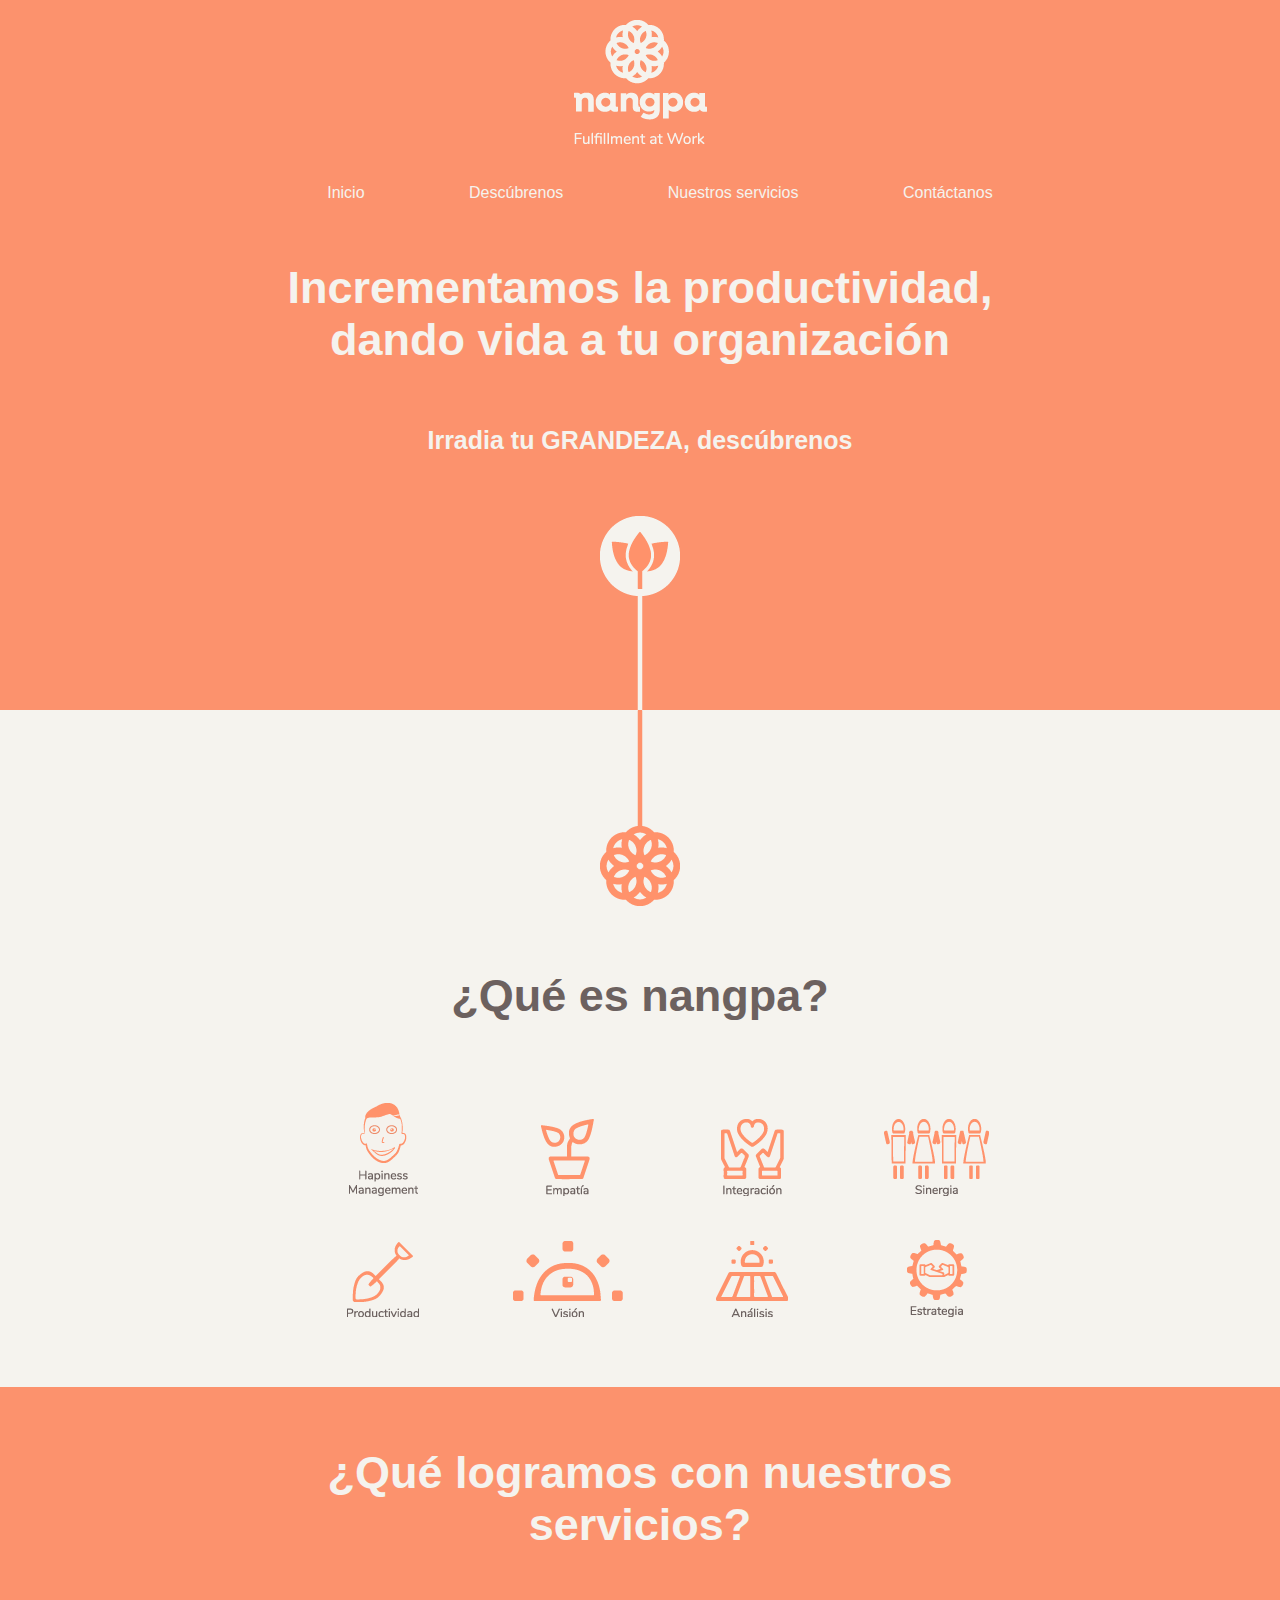
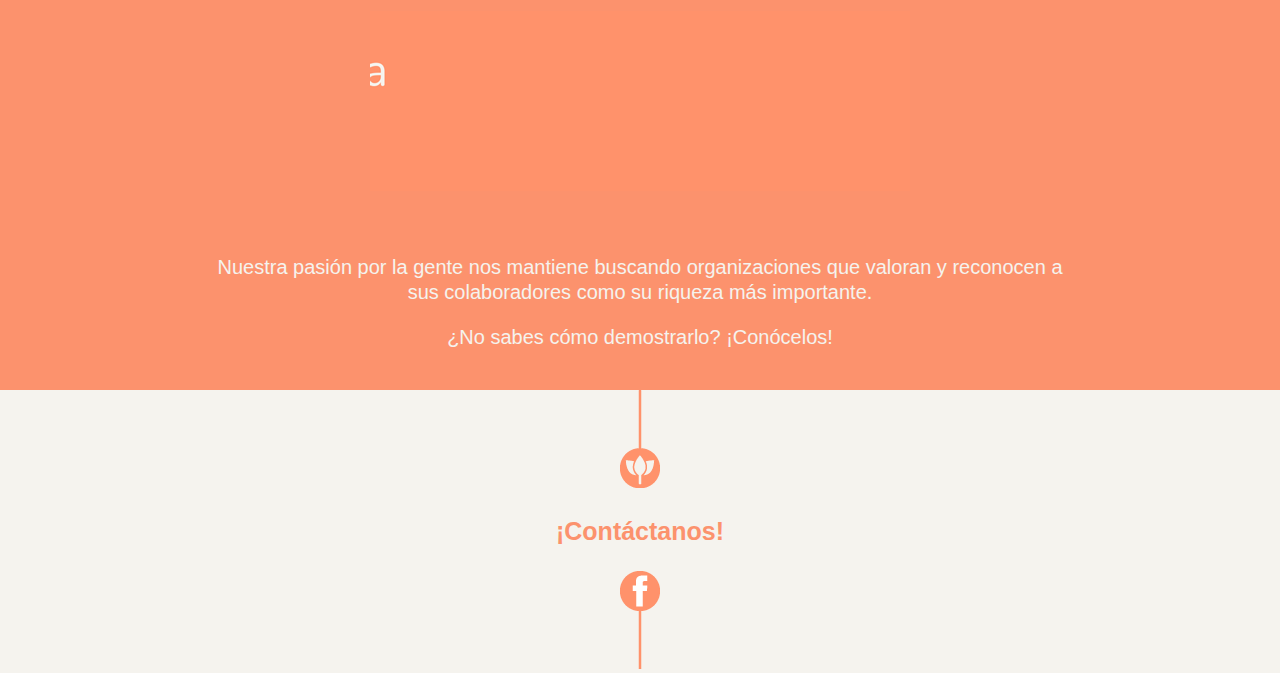
<file: index.html>
<!doctype html>

<html lang="en">

    <head>

        <meta charset="utf-8">
        <title>Nangpa - Inicio</title>
        <link rel="stylesheet" href="css/normalize.css">
        <link rel="stylesheet" href="css/main.css">
        <link href="https://fonts.googleapis.com/css?family=Nunito+Sans" rel="stylesheet" type='text/css'>

    </head>

    <body>

        <header>

          <a href="index.html"><img src="img/logo.png" alt="Nangpa logo" id="logo-icon" title="Nangpa logo"/></a>

              <nav>
                  <ul>
                      <li><a class="menu" href="index.html">Inicio</a></li>
                      <li><a class="menu" href="descubrenos.html">Desc&uacute;brenos</a></li>
                      <li><a class="menu" href="servicios.html">Nuestros servicios</a></li>
                      <li><a class="menu" href="contactanos.html">Cont&aacute;ctanos</a></li>
                  </ul>
              </nav>

        </header>

        <main>

            <section id="principal">
                <h1>Incrementamos la productividad, dando vida a tu organizaci&oacute;n </h1>
                <a href="descubrenos.html"><h3>Irradia tu GRANDEZA, desc&uacute;brenos </h3></a><br><br>
                <img src="img/separador1.png" id="separador1"/>
            </section>

            <section id="introduccion">
                <img src="img/separador2.png" id="separador2"/>
                <a href="descubrenos.html"><h1>&iquest;Qu&eacute; es nangpa? </h1></a>
                  <ul>
                    <div>
                      <div class="forth-width">
                        <img src="img/hapiness.png"/>
                      </div>
                      <div class="forth-width">
                        <img src="img/empatia.png"/>
                      </div>
                      <div class="forth-width">
                        <img src="img/integracion.png"/>
                      </div>
                      <div class="forth-width">
                        <img src="img/sinergia.png"/>
                      </div>
                    </div>
                    <div>
                      <div class="forth-width">
                      <img src="img/productividad.png"/>
                      </div>
                      <div class="forth-width">
                      <img src="img/vision.png"/>
                      </div>
                      <div class="forth-width">
                      <img src="img/analisis.png"/>
                      </div>
                      <div class="forth-width">
                      <img src="img/estrategia.png"/>
                      </div>
                    </div>
                  </ul>
            </section>

            <section id="explicacion">
                <h1>&iquest;Qu&eacute; logramos con nuestros servicios? </h1>
                <div>
                  <a href="servicios.html"><img src="img/animacion.gif" id="animacion"/></a>
                </div>
                <p>Nuestra pasi&oacute;n por la gente nos mantiene buscando organizaciones que valoran y reconocen a sus colaboradores como su riqueza m&aacute;s importante. </p>
                <p>&iquest;No sabes c&oacute;mo demostrarlo? <a href="servicios.html"> &iexcl;Con&oacute;celos! </p></a>
            </section>

            <footer>

                <img src="img/separador3.png"/>
                <a href="contactanos.html"><h3> &iexcl;Cont&aacute;ctanos! </h3></a>
                <a href="https://www.facebook.com/NangpaFulfillmentAtWork/" target="_blank"><img src="img/separador4.png" alt="Nangpa en Facebook"  title="Nangpa en Facebook"/>

            </footer>

        </main>

    </body>

</html>
</file>
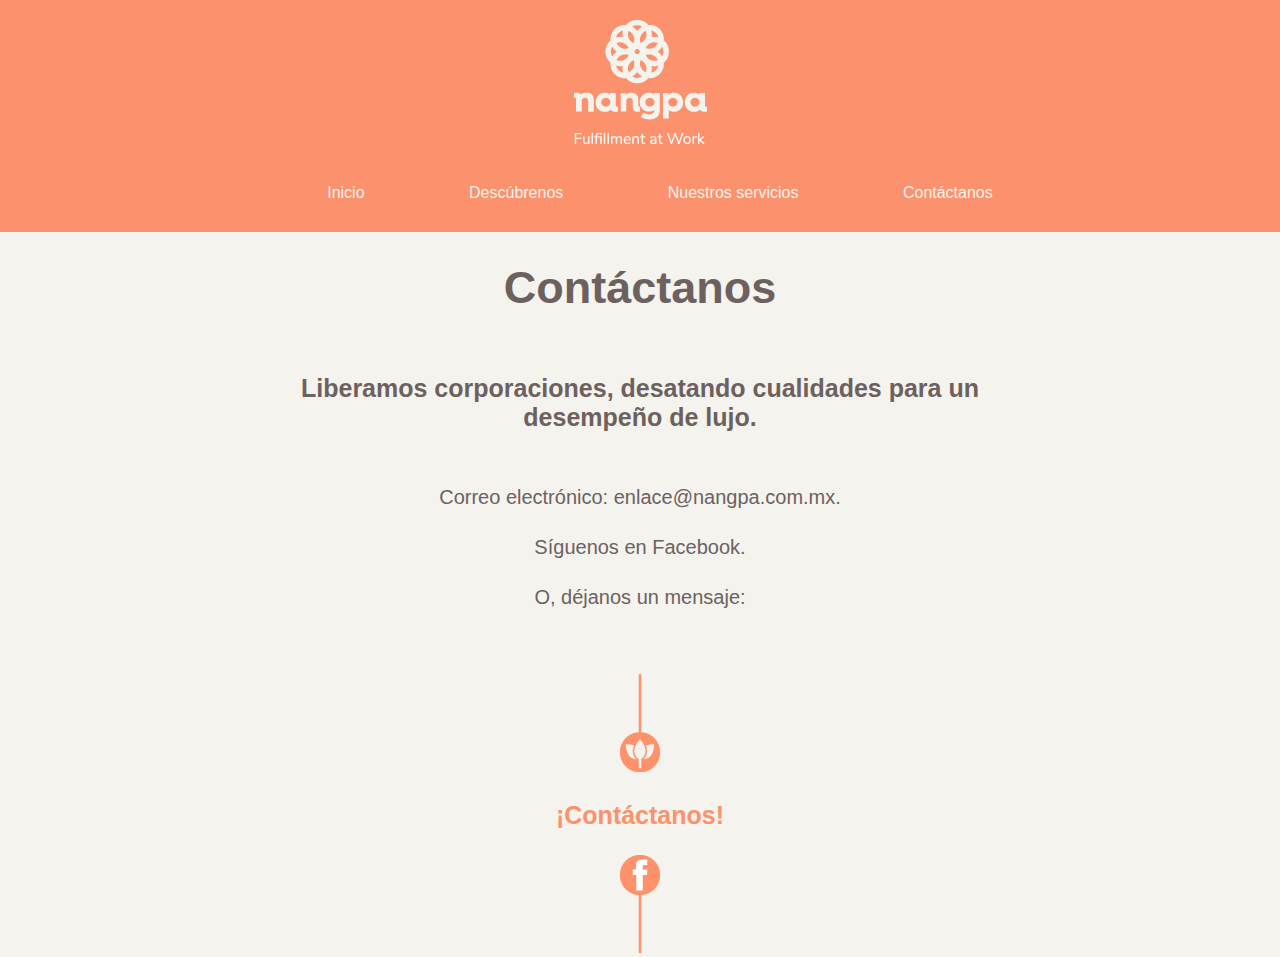
<file: contactanos.html>
<!doctype html>

<html lang="en">

    <head>

        <meta charset="utf-8">
        <title>Nangpa</title>
        <link rel="stylesheet" href="css/normalize.css">
        <link rel="stylesheet" href="css/main.css">
        <link href="https://fonts.googleapis.com/css?family=Nunito+Sans" rel="stylesheet" type='text/css'>

    </head>

      <body>
            <header>

              <a href="index.html"><img src="img/logo.png" alt="Nangpa logo" id="logo-icon" title="Nangpa logo"/></a>

                  <nav>
                      <ul>
                          <li><a class="menu" href="index.html">Inicio</a></li>
                          <li><a class="menu" href="descubrenos.html">Desc&uacute;brenos</a></li>
                          <li><a class="menu" href="servicios.html">Nuestros servicios</a></li>
                          <li><a class="menu" href="contactanos.html">Cont&aacute;ctanos</a></li>
                      </ul>
                  </nav>

            </header>

              <main>

                <section id="contactanos">

                  <h1>Cont&aacute;ctanos </h1>
                  <h3>Liberamos corporaciones, desatando cualidades para un desempe&ntilde;o de lujo.</h3><br>
                  <p>Correo electrónico: <a href="mailto:enlace@nangpa.com.mx"> enlace@nangpa.com.mx.</a><br><br>
                  Síguenos en Facebook.<br><br>
                  O, déjanos un mensaje:</p><br><br><br>

                </section>

                <footer>

                    <img src="img/separador3.png"/>
                    <a href="contactanos.html"><h3> &iexcl;Cont&aacute;ctanos! </h3></a>
                    <a href="https://www.facebook.com/NangpaFulfillmentAtWork/" target="_blank"><img src="img/separador4.png" alt="Nangpa en Facebook"  title="Nangpa en Facebook"/>

                </footer>

              </main>

      </body>

</html>
</file>
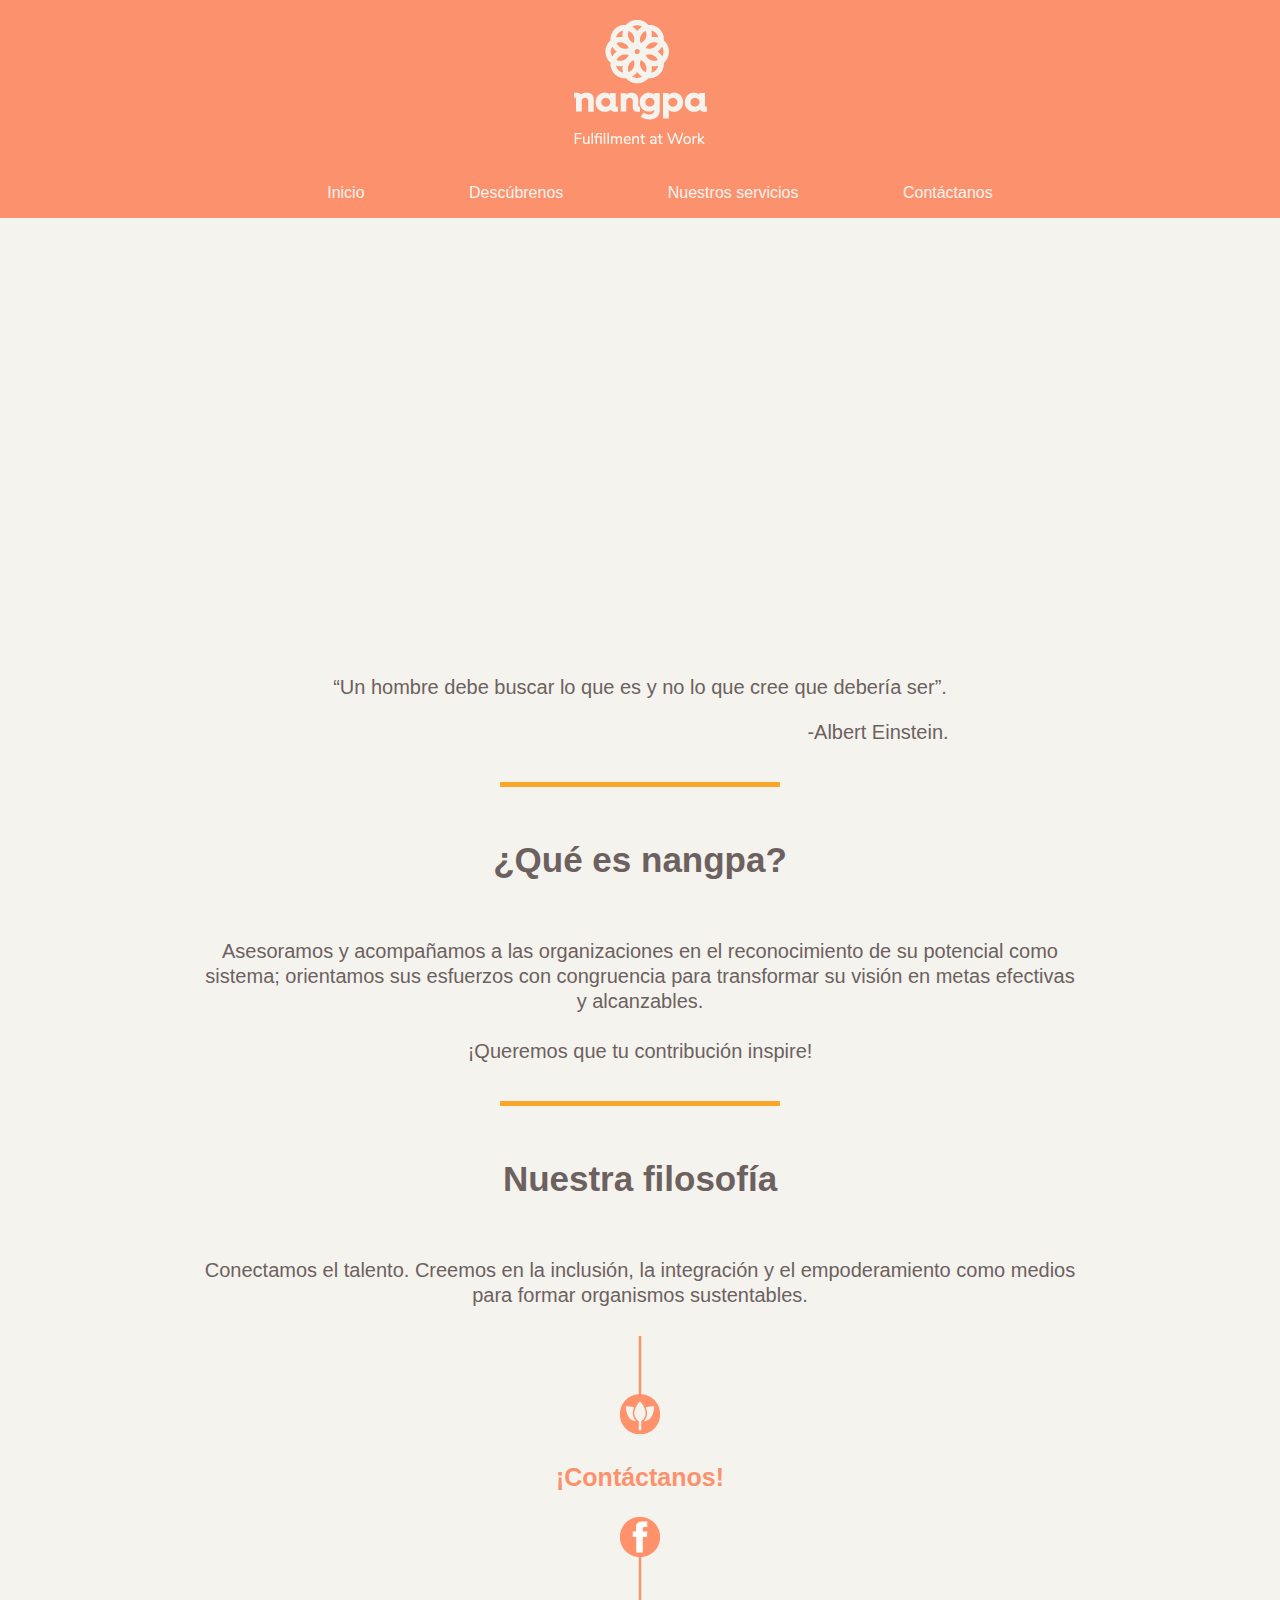
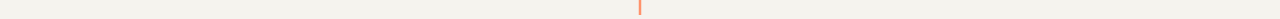
<file: descubrenos.html>
<!doctype html>

<html lang="en">

    <head>

        <meta charset="utf-8">
        <title>Nangpa - Descúbrenos</title>
        <link rel="stylesheet" href="css/normalize.css">
        <link rel="stylesheet" href="css/main.css">
        <link href="https://fonts.googleapis.com/css?family=Nunito+Sans" rel="stylesheet" type='text/css'>

    </head>

      <body>
            <header>

              <a href="index.html"><img src="img/logo.png" alt="Nangpa logo" id="logo-icon" title="Nangpa logo"/></a>

                  <nav>
                      <ul>
                          <li><a class="menu" href="index.html">Inicio</a></li>
                          <li><a class="menu" href="descubrenos.html">Desc&uacute;brenos</a></li>
                          <li><a class="menu" href="servicios.html">Nuestros servicios</a></li>
                          <li><a class="menu" href="contactanos.html">Cont&aacute;ctanos</a></li>
                      </ul>
                  </nav>

            </header>

              <main>

                <section id="descubrenos">

                  <iframe src="https://www.facebook.com/plugins/video.php?href=https%3A%2F%2Fwww.facebook.com%2FNangpaFulfillmentAtWork%2Fvideos%2F1920428408260200%2F&width=729&show_text=false&height=408&appId" width="729" height="408" style="border:none;overflow:hidden" scrolling="no" frameborder="0" allowTransparency="true" allow="encrypted-media" allowFullScreen="true"></iframe>
                  <p>“Un hombre debe buscar lo que es y no lo que cree que deber&iacute;a ser”. </p>
                  <p id="quote"> -Albert Einstein. </p><br>
                  <img src="img/barra.png"/>
                  <h2>&iquest;Qu&eacute; es nangpa? </h2>
                  <p>Asesoramos y acompañamos a las organizaciones en el reconocimiento de su potencial como sistema; orientamos sus esfuerzos con congruencia para transformar su visi&oacute;n en metas efectivas y alcanzables.
                  <br><br>&iexcl;Queremos que tu contribuci&oacute;n inspire! </p><br>
                  <img src="img/barra.png"/>
                  <h2>Nuestra filosof&iacute;a</h2>
                  <p>Conectamos el talento. Creemos en la inclusi&oacute;n, la integraci&oacute;n y el empoderamiento como medios para formar organismos sustentables.</p><br>

                </section>

                <footer>

                    <img src="img/separador3.png"/>
                    <a href="contactanos.html"><h3> &iexcl;Cont&aacute;ctanos! </h3></a>
                    <a href="https://www.facebook.com/NangpaFulfillmentAtWork/" target="_blank"><img src="img/separador4.png" alt="Nangpa en Facebook"  title="Nangpa en Facebook"/>

                </footer>

              </main>

      </body>

</html>
</file>
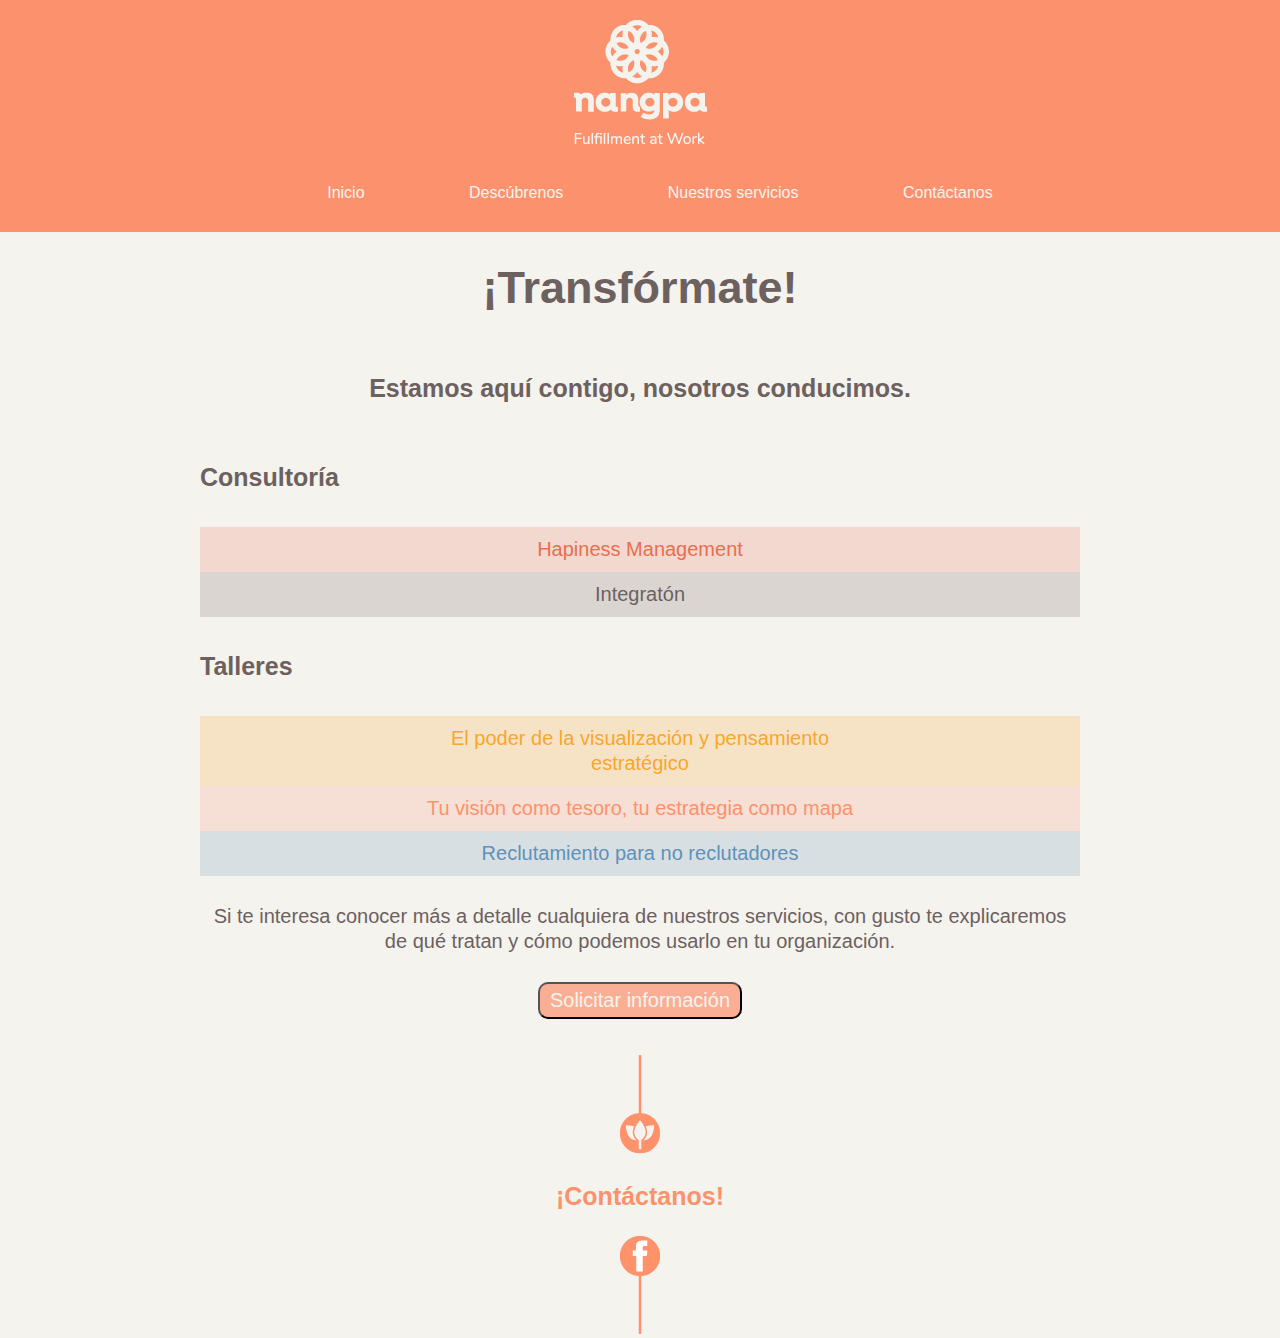
<file: servicios.html>
<!doctype html>

<html lang="en">

    <head>

        <meta charset="utf-8">
        <title>Nangpa</title>
        <link rel="stylesheet" href="css/normalize.css">
        <link rel="stylesheet" href="css/main.css">
        <link href="https://fonts.googleapis.com/css?family=Nunito+Sans" rel="stylesheet" type='text/css'>

    </head>

      <body>
            <header>

              <a href="index.html"><img src="img/logo.png" alt="Nangpa logo" id="logo-icon" title="Nangpa logo"/></a>

                  <nav>
                      <ul>
                          <li><a class="menu" href="index.html">Inicio</a></li>
                          <li><a class="menu" href="descubrenos.html">Desc&uacute;brenos</a></li>
                          <li><a class="menu" href="servicios.html">Nuestros servicios</a></li>
                          <li><a class="menu" href="contactanos.html">Cont&aacute;ctanos</a></li>
                      </ul>
                  </nav>

            </header>

              <main>

                <section id="servicios">
                  <h1>&iexcl;Transf&oacute;rmate! </h1>
                  <h3>Estamos aquí contigo, nosotros conducimos.</h2>
                  <div class="center-width">

                    <h3 class="left">Consultor&iacute;a </h3>
                      <div style="background-color:#E76F5033">
                        <p style="color:#E76F50">Hapiness Management </p>
                      </div>
                      <div style="background-color:#6C615F33">
                      <p style="color:#6C615F">Integrat&oacute;n </p>
                    </div>
                    <h3 class="left">Talleres </h3>
                      <div style="background-color:#FAA62A33">
                      <p style="color:#FAA62A">El poder de la visualizaci&oacute;n y pensamiento estrat&eacute;gico </p>
                    </div>
                    <div style="background-color:#FC926D33">
                      <p style="color:#FC926D">Tu visi&oacute;n como tesoro, tu estrategia como mapa </p>
                    </div>
                    <div style="background-color:#5F91BA33">
                      <p style="color:#5F91BA">Reclutamiento para no reclutadores </p>
                    </div><br>
                  </div>

                  <br><p>Si te interesa conocer m&aacute;s a detalle cualquiera de nuestros servicios, con gusto te explicaremos de qu&eacute; tratan y c&oacute;mo podemos usarlo en tu organizaci&oacute;n.</p><div>
                  <br><button class="button">Solicitar informaci&oacute;n </button><br><br><br>
                </section>

                <footer>

                    <img src="img/separador3.png"/>
                    <a href="contactanos.html"><h3> &iexcl;Cont&aacute;ctanos! </h3></a>
                    <a href="https://www.facebook.com/NangpaFulfillmentAtWork/" target="_blank"><img src="img/separador4.png" alt="Nangpa en Facebook"  title="Nangpa en Facebook"/>

                </footer>

              </main>

      </body>

</html>
</file>
<file: css/main.css>
/* https://www.color-hex.com/ */

/* BODY*/

body {
    font-family: 'Nunito', sans-serif;
    background-color: #FC926D;
    text-align: center;
    color: #6C615F;
}

/* HEADER */

header {
    background-color: #FC926D;
}

#logo-icon{
  padding-top: 20px;
  padding-bottom: 20px;
}

a {
    color:inherit;
    text-decoration: none;
}

a:hover{
    color: #5F91BA;
}

li {
  list-style: none;
  display: inline-block;
}

.menu {
color: #F5F3EE;
  padding-left: 50px;
  padding-right: 50px;
}

/* MAIN */

h1{
  font-size: 45px;
  padding: 30px 280px 30px 280px;
}

h2{
  font-size: 35px;
  padding: 20px 280px 20px 280px;
}

h3{
  font-size: 25px;
  padding: 0px 280px 0px 280px;
}

p{
  font-size: 20px;
  line-height: 25px;
  padding: 10px 0 10px 0;
  margin: 0 200px 0 200px;
}

#principal{
  color: #F5F3EE;
  margin: 0 0 -5px 0;
}

#introduccion{
  background-color: #F5F3EE;
  color: #6C615F;
  padding-bottom: 30px;
}

.forth-width{
  width: 180px;
  float: center;
  display: inline-block;
  padding-top: 20px;
  padding-bottom: 20px;
}

#explicacion{
  color: #F5F3EE;
  padding-bottom: 30px;
}

#animacion{
  margin-bottom: 50px;
}

/* FOOTER */

footer{
  background-color: #F5F3EE;
  color: #FC926D;
}

/* DESCUBRENOS */

#descubrenos{
  background-color: #F5F3EE;
}

iframe{
  padding-top: 35px;
}

#quote{
  padding-left: 476px;
}

/* SERVICIOS */

#servicios{
  background-color: #F5F3EE;
}

.center-width{
  width: 880px;
  float: center;
  display: inline-block;
}

.left{
  text-align: left;
  padding: 10px 0px 10px 0px;
}

button{
  background-color: #FC926DB3;
  color: #F5F3EE;
  padding: 5px 10px;
  border-radius: 10px;
  text-decoration: none;
  display: inline-block;
  font-size: 20px;

}

button:hover{
  background-color: #FC926D;
}

/* CONTACTANOS */

#contactanos{
  background-color: #F5F3EE;
}
</file>
